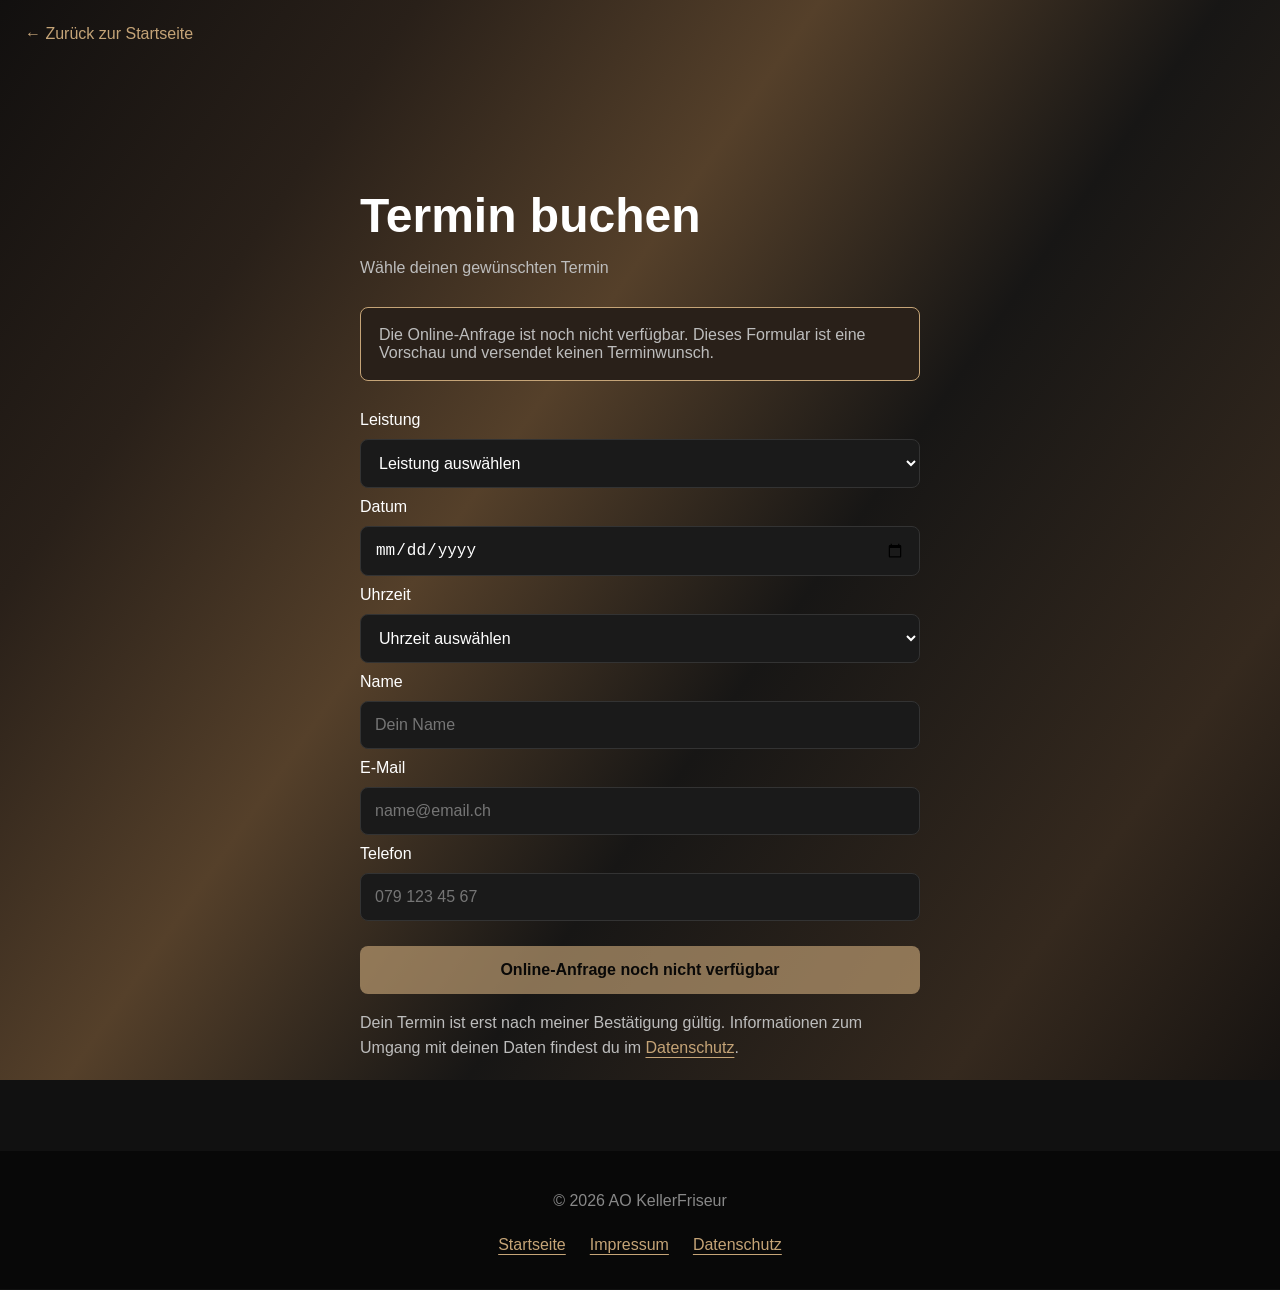
<file: buchen.html>
<!DOCTYPE html>
<html lang="de">

<head>
    <meta charset="UTF-8">
    <meta name="viewport" content="width=device-width, initial-scale=1.0">
    <title>Termin buchen</title>

    <link rel="stylesheet" href="style.css">
</head>

<body>
    <a class="zurueck-link" href="index.html">← Zurück zur Startseite</a>
    <main>
        <section class="buchung">
            <h1> Termin buchen</h1>

            <p> Wähle deinen gewünschten Termin</p>
            <p class="entwurf-hinweis" id="formular-status">Die Online-Anfrage ist noch nicht verfügbar. Dieses Formular ist eine Vorschau und versendet keinen Terminwunsch.</p>
            <form id="buchungsformular" aria-describedby="formular-status" onsubmit="return false;">

                <label for="leistung">Leistung</label>

                <select id="leistung" name="leistung" required>
                    <option value="">Leistung auswählen</option>
                    <option value="haarschnitt">Haarschnitt – CHF 15</option>
                </select>

                <label for="datum">Datum</label>

                <input type="date" id="datum" name="datum" required>


                <label for="uhrzeit">Uhrzeit</label>

                <select id="uhrzeit" name="uhrzeit" required>
                    <option value="">Uhrzeit auswählen</option>
                    <option value="18:00">18:00</option>
                    <option value="19:00">19:00</option>
                    <option value="20:00">20:00</option>
                </select>

                <label for="name">Name</label>

                <input type="text" id="name" name="name" placeholder="Dein Name" required>

                <label for="email">E-Mail</label>
                <input type="email" id="email" name="email" placeholder="name@email.ch" required>

                <label for="telefon">Telefon</label>
                <input type="tel"
                id="telefon"
                name="telefon"
                placeholder="079 123 45 67"
                >

                <button type="submit" disabled>Online-Anfrage noch nicht verfügbar</button>
            </form>

            <p class="buchungs-hinweis">
                Dein Termin ist erst nach meiner Bestätigung gültig.
                Informationen zum Umgang mit deinen Daten findest du im <a href="datenschutz.html">Datenschutz</a>.

            </p>
        </section>
    </main>
    <footer>
        <p>© 2026 AO KellerFriseur</p>
        <div class="footer-links" aria-label="Rechtliche Informationen">
            <a href="index.html">Startseite</a>
            <a href="impressum.html">Impressum</a>
            <a href="datenschutz.html">Datenschutz</a>
        </div>
    </footer>
</body>

</html>
</file>
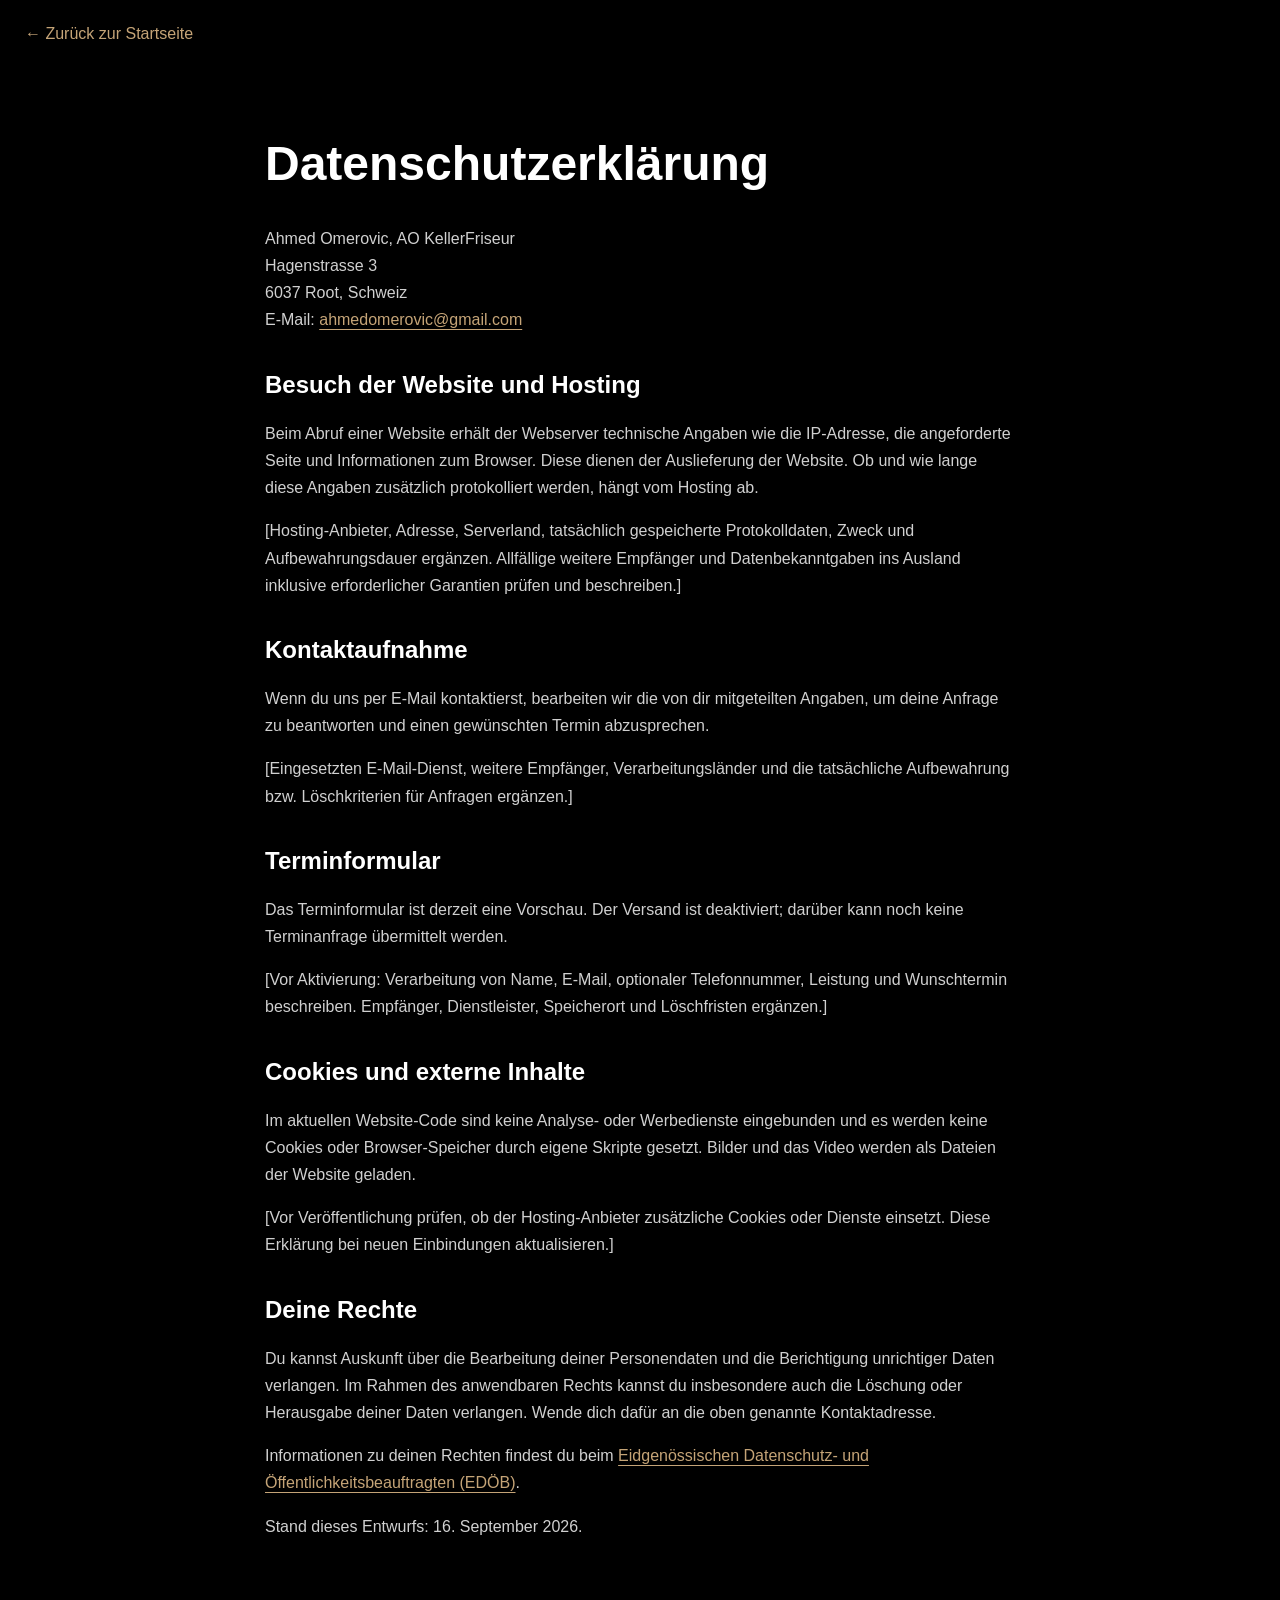
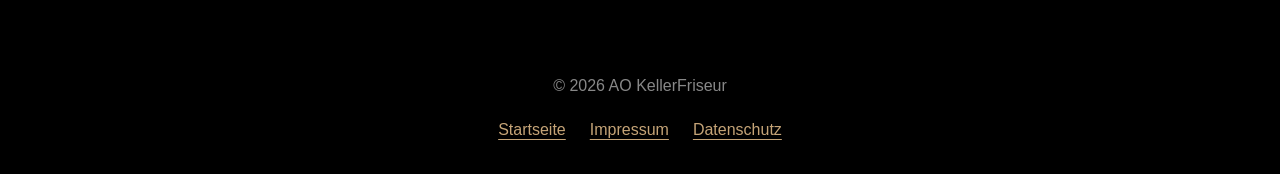
<file: datenschutz.html>
<!DOCTYPE html>
<html lang="de">
<head>
    <meta charset="UTF-8">
    <meta name="viewport" content="width=device-width, initial-scale=1.0">
    <meta name="robots" content="noindex">
    <title>Datenschutz | AO KellerFriseur</title>
    <link rel="stylesheet" href="style.css">
</head>
<body class="rechtliche-seite">
    <a class="zurueck-link" href="index.html">← Zurück zur Startseite</a>
    <main class="rechtliches">
        <h1>Datenschutzerklärung</h1>
        
        <p>Ahmed Omerovic, AO KellerFriseur<br>
        Hagenstrasse 3<br>
        6037 Root, Schweiz<br>
        E-Mail: <a href="mailto:ahmedomerovic@gmail.com">ahmedomerovic@gmail.com</a></p>
        <h2>Besuch der Website und Hosting</h2>
        <p>Beim Abruf einer Website erhält der Webserver technische Angaben wie die IP-Adresse, die angeforderte Seite und Informationen zum Browser. Diese dienen der Auslieferung der Website. Ob und wie lange diese Angaben zusätzlich protokolliert werden, hängt vom Hosting ab.</p>
        <p class="platzhalter">[Hosting-Anbieter, Adresse, Serverland, tatsächlich gespeicherte Protokolldaten, Zweck und Aufbewahrungsdauer ergänzen. Allfällige weitere Empfänger und Datenbekanntgaben ins Ausland inklusive erforderlicher Garantien prüfen und beschreiben.]</p>
        <h2>Kontaktaufnahme</h2>
        <p>Wenn du uns per E-Mail kontaktierst, bearbeiten wir die von dir mitgeteilten Angaben, um deine Anfrage zu beantworten und einen gewünschten Termin abzusprechen.</p>
        <p class="platzhalter">[Eingesetzten E-Mail-Dienst, weitere Empfänger, Verarbeitungsländer und die tatsächliche Aufbewahrung bzw. Löschkriterien für Anfragen ergänzen.]</p>
        <h2>Terminformular</h2>
        <p>Das Terminformular ist derzeit eine Vorschau. Der Versand ist deaktiviert; darüber kann noch keine Terminanfrage übermittelt werden.</p>
        <p class="platzhalter">[Vor Aktivierung: Verarbeitung von Name, E-Mail, optionaler Telefonnummer, Leistung und Wunschtermin beschreiben. Empfänger, Dienstleister, Speicherort und Löschfristen ergänzen.]</p>
        <h2>Cookies und externe Inhalte</h2>
        <p>Im aktuellen Website-Code sind keine Analyse- oder Werbedienste eingebunden und es werden keine Cookies oder Browser-Speicher durch eigene Skripte gesetzt. Bilder und das Video werden als Dateien der Website geladen.</p>
        <p class="platzhalter">[Vor Veröffentlichung prüfen, ob der Hosting-Anbieter zusätzliche Cookies oder Dienste einsetzt. Diese Erklärung bei neuen Einbindungen aktualisieren.]</p>
        <h2>Deine Rechte</h2>
        <p>Du kannst Auskunft über die Bearbeitung deiner Personendaten und die Berichtigung unrichtiger Daten verlangen. Im Rahmen des anwendbaren Rechts kannst du insbesondere auch die Löschung oder Herausgabe deiner Daten verlangen. Wende dich dafür an die oben genannte Kontaktadresse.</p>
        <p>Informationen zu deinen Rechten findest du beim <a href="https://www.edoeb.admin.ch/de/meine-rechte-kennen-und-durchsetzen">Eidgenössischen Datenschutz- und Öffentlichkeitsbeauftragten (EDÖB)</a>.</p>
        <p>Stand dieses Entwurfs: 16. September 2026.</p>
    </main>
    <footer>
        <p>© 2026 AO KellerFriseur</p>
        <div class="footer-links" aria-label="Rechtliche Informationen">
            <a href="index.html">Startseite</a>
            <a href="impressum.html">Impressum</a>
            <a href="datenschutz.html" aria-current="page">Datenschutz</a>
        </div>
    </footer>
</body>
</html>
</file>
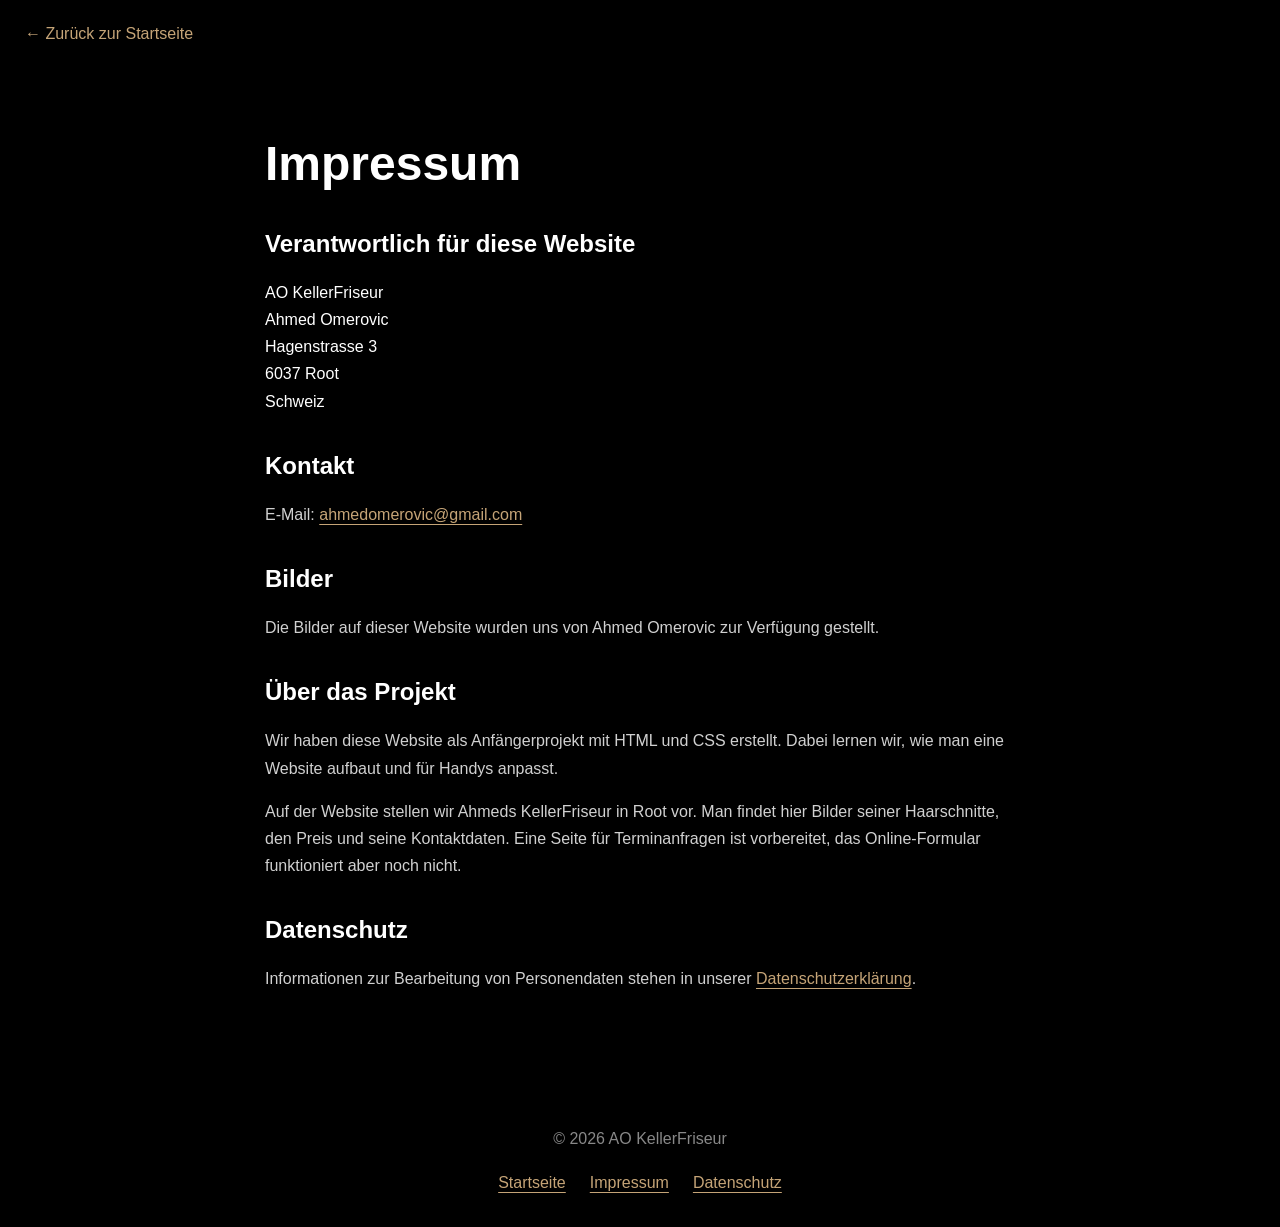
<file: impressum.html>
<!DOCTYPE html>
<html lang="de">
<head>
    <meta charset="UTF-8">
    <meta name="viewport" content="width=device-width, initial-scale=1.0">
    <meta name="robots" content="noindex">
    <title>Impressum | AO KellerFriseur</title>
    <link rel="stylesheet" href="style.css">
</head>
<body class="rechtliche-seite">
    <a class="zurueck-link" href="index.html">← Zurück zur Startseite</a>
    <main class="rechtliches">
        <h1>Impressum</h1>
        <h2>Verantwortlich für diese Website</h2>
        <address>
            AO KellerFriseur<br>
            Ahmed Omerovic<br>
            Hagenstrasse 3<br>
            6037 Root<br>
            Schweiz
        </address>
        <h2>Kontakt</h2>
        <p>E-Mail: <a href="mailto:ahmedomerovic@gmail.com">ahmedomerovic@gmail.com</a></p>
        <h2>Bilder</h2>
        <p>Die Bilder auf dieser Website wurden uns von Ahmed Omerovic zur Verfügung gestellt.</p>
        <h2>Über das Projekt</h2>
        <p>Wir haben diese Website als Anfängerprojekt mit HTML und CSS erstellt. Dabei lernen wir, wie man eine Website aufbaut und für Handys anpasst.</p>
        <p>Auf der Website stellen wir Ahmeds KellerFriseur in Root vor. Man findet hier Bilder seiner Haarschnitte, den Preis und seine Kontaktdaten. Eine Seite für Terminanfragen ist vorbereitet, das Online-Formular funktioniert aber noch nicht.</p>
        <h2>Datenschutz</h2>
        <p>Informationen zur Bearbeitung von Personendaten stehen in unserer <a href="datenschutz.html">Datenschutzerklärung</a>.</p>
    </main>
    <footer>
        <p>© 2026 AO KellerFriseur</p>
        <div class="footer-links" aria-label="Rechtliche Informationen">
            <a href="index.html">Startseite</a>
            <a href="impressum.html" aria-current="page">Impressum</a>
            <a href="datenschutz.html">Datenschutz</a>
        </div>
    </footer>
</body>
</html>
</file>
<file: style.css>
html { scroll-behavior: smooth; }
* { box-sizing: border-box; }
img { max-width: 100%; }
a:focus-visible, button:focus-visible, input:focus-visible, select:focus-visible {
    outline: 3px solid #c5a477;
    outline-offset: 4px;
}

body {
    margin: 0;
    min-height: 100vh;
    position: relative;
    isolation: isolate;
    background-color: #111111;
    color: white;
    font-family: Arial, sans-serif;
}

body::before {
    content: "";
    position: fixed;
    inset: -20%;
    z-index: -1;
    pointer-events: none;
    background: linear-gradient(125deg,
        #0b0b0c 10%,
        #292019 30%,
        #55402a 45%,
        #171615 60%,
        #35291e 78%,
        #0b0b0c 95%);
    animation: hintergrund-flow 20s ease-in-out infinite alternate;
}

body.rechtliche-seite, .rechtliche-seite footer { background-color: #000000; }
body.rechtliche-seite::before { content: none; }

@keyframes hintergrund-flow {
    from { transform: translate(-6%, -4%) rotate(-4deg); }
    to { transform: translate(6%, 4%) rotate(4deg); }
}

@media (prefers-reduced-motion: reduce) {
    html { scroll-behavior: auto; }
    body::before { animation: none; }
}

nav {
    position: absolute;
    top: 20px;
    width: calc(100% - 80px);
    box-sizing: border-box;
    z-index: 10;
    display: flex;
    justify-content: space-between;
    align-items: center;
    gap: 30px;
    padding: 20px;
    margin: 20px;
    background-color: #1a1a1a;
    border: 1px solid #333333;
    border-radius: 4px;
}

nav img { width: 60px; height: 60px; object-fit: contain; }
nav a { color: white; text-decoration: none; }
nav a:hover { color: #c5a477; }

.nav-links {
    display: flex;
    align-items: center;
    gap: 30px;
}

nav .nav-button {
    padding: 13px 22px;
    border-radius: 8px;
    background-color: #c5a477;
    color: black;
    font-weight: bold;
}

nav .nav-button:hover {
    background-color: white;
    color: black;
}

.startseite {
    position: relative;
    min-height: 100vh;
    overflow: hidden;
    background-color: #000000;
}

.hintergrund-video {
    position: absolute;
    width: 100%;
    height: 100%;
    object-fit: cover;
    z-index: 1;
}

.abdunklung {
    position: absolute;
    inset: 0;
    background: linear-gradient(115deg,
        rgba(11, 11, 12, 0.88),
        rgba(53, 38, 22, 0.55),
        rgba(0, 0, 0, 0.65));
    z-index: 2;
}

.start-inhalt { position: relative; z-index: 3; padding: 220px 100px 100px; }
.start-inhalt h1 { margin: 0; font-size: 56px; line-height: 1.2; overflow-wrap: break-word; }
.start-inhalt p { font-size: 20px; line-height: 1.6; }

.kurzinfos {
    display: flex;
    gap: 12px;
    margin-top: 35px;
}

.kurzinfos span {
    padding: 8px 0;
    font-size: 14px;
}

.buchungs-button {
    display: inline-block;
    margin-top: 20px;
    padding: 15px 30px;
    background-color: #c5a477;
    color: black;
    text-decoration: none;
    font-weight: bold;
    border-radius: 8px;
}

.buchungs-button:hover { background-color: white; color: black; }

.leistungen, .galerie, .kontakt, .ueber-mich, .ablauf { padding: 80px 100px; }
.leistungen h2, .galerie h2, .kontakt h2, .ueber-mich h2, .ablauf h2 { font-size: 42px; margin-bottom: 30px; }

.ueber-mich {
    display: grid;
    grid-template-columns: 1fr 1fr;
    gap: 60px;
    align-items: center;
}

.ueber-bild img {
    width: 100%;
    height: 500px;
    object-fit: cover;
    border-radius: 12px;
}

.ueber-text p { color: #c7c7c7; font-size: 18px; line-height: 1.7; }

.zweiter-button {
    display: inline-block;
    margin-top: 15px;
    padding: 14px 25px;
    border: 1px solid #c5a477;
    border-radius: 8px;
    color: #c5a477;
    text-decoration: none;
}

.zweiter-button:hover { background-color: #c5a477; color: black; }

.leistung {
    max-width: 350px;
    padding: 25px;
    background-color: #1a1a1a;
    border: 1px solid #333333;
    border-radius: 12px;
}

.leistung p { margin: 10px 0; color: #c5a477; font-size: 28px; font-weight: bold; }
.leistung span, .bereich-text { color: #bdbdbd; }

.galerie { background-color: rgba(21, 21, 21, 0.45); }
.galerie-bilder { display: grid; grid-template-columns: repeat(3, 1fr); gap: 20px; }
.galerie-bilder img { width: 100%; height: 420px; object-fit: cover; border-radius: 12px; }

.ablauf { background-color: rgba(21, 21, 21, 0.45); }
.ablauf p { max-width: 650px; color: #d0d0d0; line-height: 1.6; }

.kontakt { background-color: rgba(13, 13, 13, 0.65); }
.kontakt p { margin: 12px 0; color: #d0d0d0; font-size: 18px; }
.kontakt a { color: #c5a477; text-decoration: none; }
.kontakt .buchungs-button { color: #111111; }

footer { padding: 25px; text-align: center; color: #888888; background-color: #080808; }

.buchung { max-width: 600px; margin: 0 auto; padding: 80px 20px 60px; }
.buchung h1 { margin-bottom: 10px; font-size: 48px; }
.buchung > p { margin-bottom: 30px; color: #bdbdbd; }
#buchungsformular { display: flex; flex-direction: column; gap: 10px; }

#buchungsformular input, #buchungsformular select {
    padding: 14px;
    border: 1px solid #333333;
    border-radius: 8px;
    background-color: #1a1a1a;
    color: white;
    font-size: 16px;
}

#buchungsformular button {
    margin-top: 15px;
    padding: 15px;
    border: none;
    border-radius: 8px;
    background-color: #c5a477;
    color: black;
    font-size: 16px;
    font-weight: bold;
    cursor: pointer;
}

.zurueck-link { display: inline-block; margin: 25px; color: #c5a477; text-decoration: none; }

.footer-links { display: flex; flex-wrap: wrap; justify-content: center; gap: 12px 24px; }
.footer-links a, .rechtliches a, .buchungs-hinweis a { color: #c5a477; text-underline-offset: 4px; }
.footer-links a { padding: 10px 0; }
.rechtliches { max-width: 800px; margin: 0 auto; padding: 35px 25px 80px; line-height: 1.7; overflow-wrap: anywhere; }
.rechtliches h1 { font-size: clamp(30px, 6vw, 48px); line-height: 1.2; }
.rechtliches h2 { margin-top: 35px; font-size: 24px; line-height: 1.3; }
.rechtliches p, .rechtliches li { color: #d0d0d0; }
.rechtliches address { font-style: normal; }
.entwurf-hinweis { padding: 18px; border: 1px solid #c5a477; border-radius: 8px; background: #292019; }
.platzhalter { color: #f0ca94; }
.buchungs-hinweis { line-height: 1.6; }
#buchungsformular input, #buchungsformular select { width: 100%; min-width: 0; }
#buchungsformular button:disabled { opacity: 0.65; cursor: not-allowed; }

@media (max-width: 1100px) {
    nav { width: calc(100% - 40px); gap: 16px; }
    .nav-links { gap: 16px; }
    .start-inhalt { padding: 220px 40px 80px; }
    .start-inhalt h1 { font-size: 48px; }
    .leistungen, .galerie, .kontakt, .ueber-mich, .ablauf { padding: 60px 40px; }
    .ueber-mich { gap: 30px; }
    .galerie-bilder img { height: 300px; }
}

@media (max-width: 750px) {
    nav { width: calc(100% - 30px); margin: 15px; padding: 12px; gap: 12px; flex-wrap: wrap; }
    nav img { width: 45px; height: 45px; }
    nav a { font-size: 14px; }
    .nav-links { order: 3; width: 100%; gap: 8px 16px; flex-wrap: wrap; justify-content: center; }
    .nav-links a { padding: 8px 0; }
    nav .nav-button { padding: 10px 15px; }
    .start-inhalt { padding: 220px 25px 80px; }
    .start-inhalt h1 { font-size: 36px; }
    .leistungen, .galerie, .kontakt, .ueber-mich, .ablauf { padding: 60px 25px; }
    .kurzinfos { flex-wrap: wrap; }
    .ueber-mich { grid-template-columns: 1fr; }
    .ueber-bild img { height: 380px; }
    .galerie-bilder { grid-template-columns: 1fr; }
    .galerie-bilder img { height: 360px; }
    .leistungen h2, .galerie h2, .kontakt h2, .ueber-mich h2, .ablauf h2 { font-size: 32px; }
    .buchung { padding-top: 25px; }
    .buchung h1 { font-size: 36px; }
    .kontakt a { overflow-wrap: anywhere; }
}

@media (max-width: 400px) {
    .start-inhalt { padding: 250px 20px 60px; }
    .start-inhalt h1 { font-size: 30px; }
    .leistungen, .galerie, .kontakt, .ueber-mich, .ablauf { padding: 45px 20px; }
    .galerie-bilder img, .ueber-bild img { height: 300px; }
}
</file>
